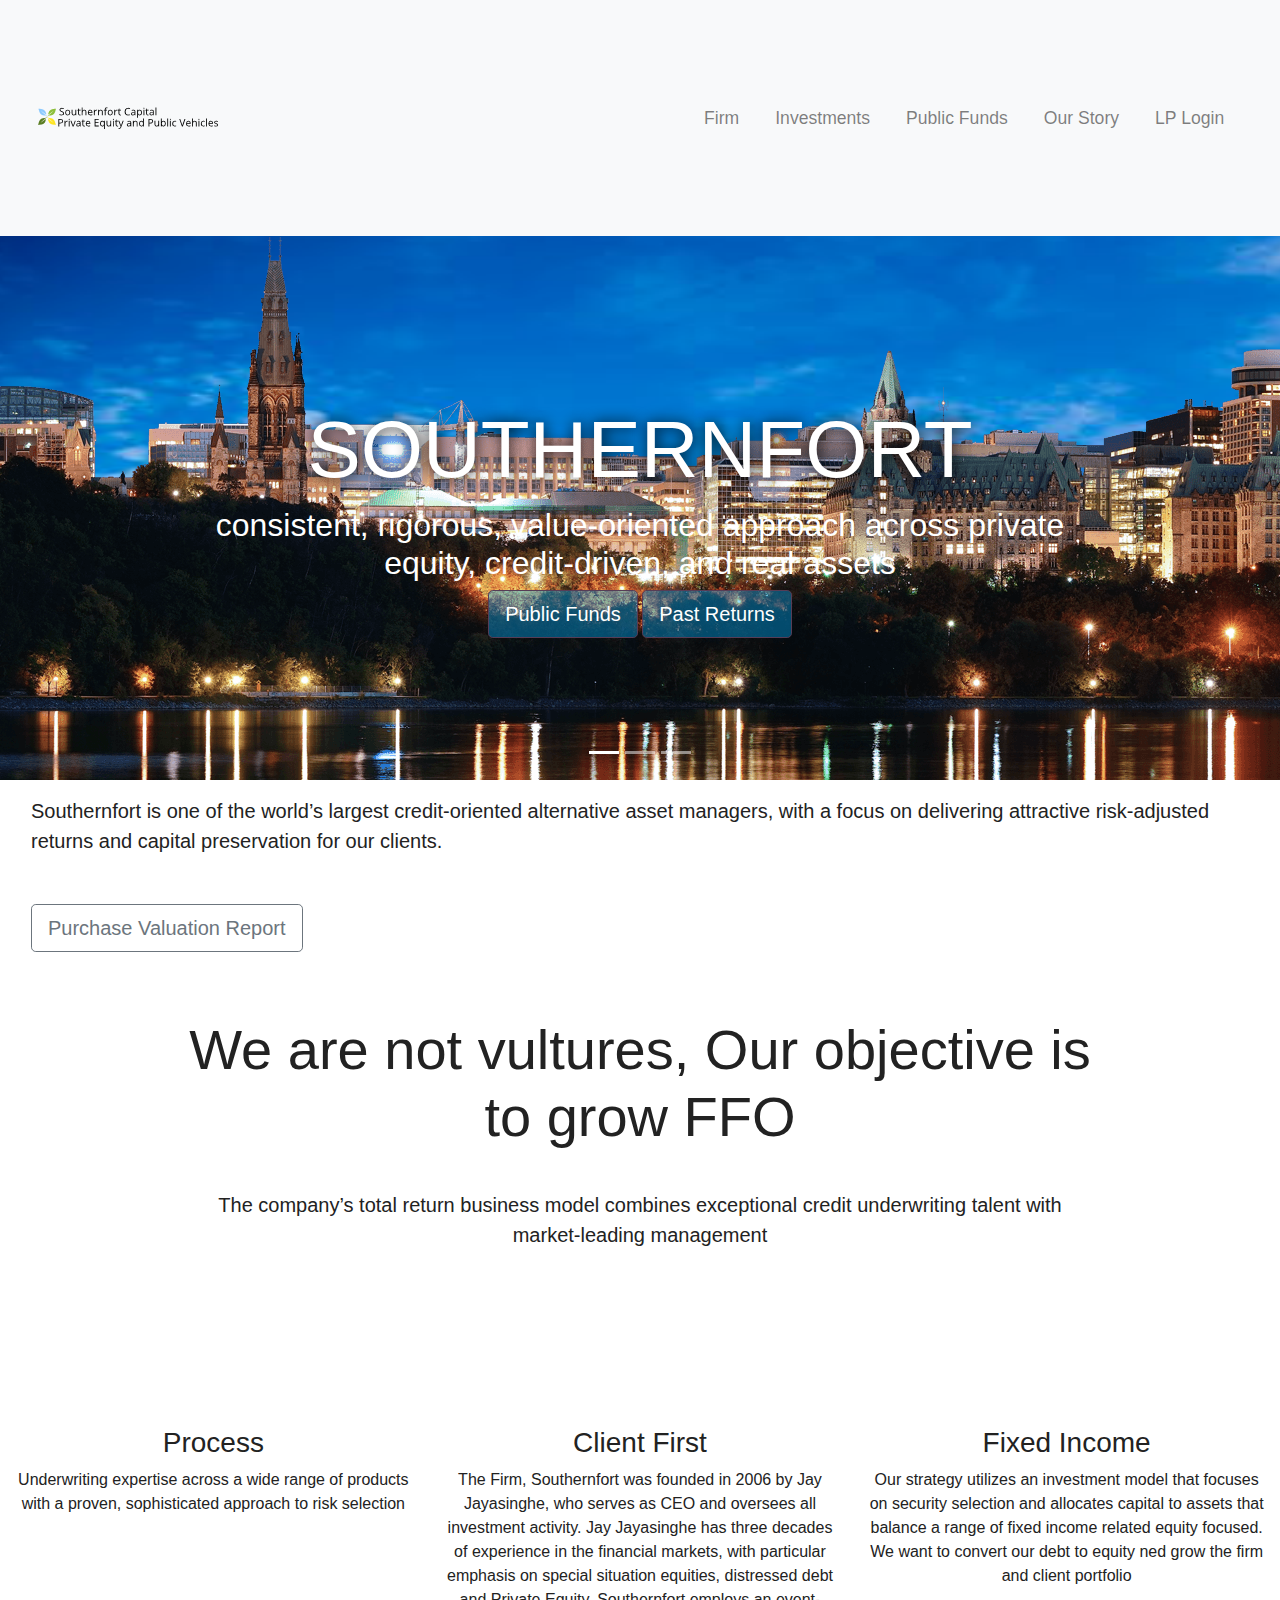
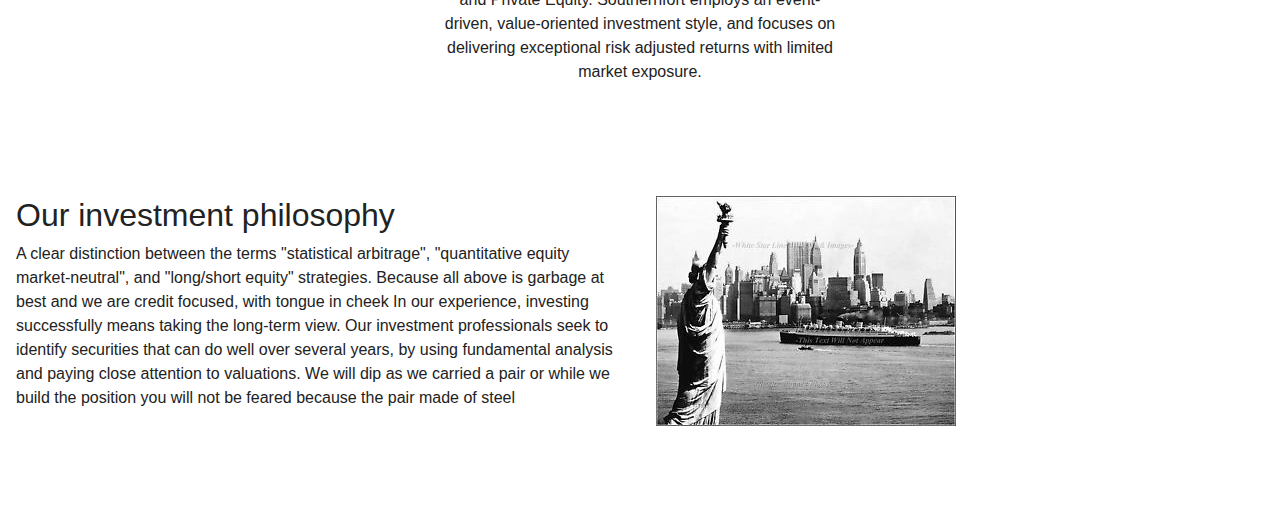
<file: index.html>
<!DOCTYPE html>
<html lang="en">
<head>
	<meta charset="utf-8">
	<meta name="viewport" content="width=device-width, initial-scale=1">
	<title>Southernfort Capital</title>
	<link rel="stylesheet" href="https://maxcdn.bootstrapcdn.com/bootstrap/4.0.0/css/bootstrap.min.css">
	<script src="https://ajax.googleapis.com/ajax/libs/jquery/3.3.1/jquery.min.js"></script>
	<script src="https://cdnjs.cloudflare.com/ajax/libs/popper.js/1.12.9/umd/popper.min.js"></script>
	<script src="https://maxcdn.bootstrapcdn.com/bootstrap/4.0.0/js/bootstrap.min.js"></script>
	<link rel="stylesheet" href="https://use.fontawesome.com/releases/v5.5.0/css/all.css" integrity="sha384-B4dIYHKNBt8Bc12p+WXckhzcICo0wtJAoU8YZTY5qE0Id1GSseTk6S+L3BlXeVIU" crossorigin="anonymous">
	<link href="style.css" rel="stylesheet">
</head>
<body>

<!-- Navigation -->
<nav class="navbar  navbar-expand-md navbar-light bg-light sticky-top">
<div class="container-fluid">
	<a class="navbar-brand" href="index.html"><img src="img/logo.png"></a>
	<button class="navbar-toggler" type="button" data-toggle="collapse" data-target="#navbarResponsive">
				<span  class="navbar-toggler-icon"></span>
			</button>
			<div class="collapse navbar-collapse" id="navbarResponsive">
					<ul class="navbar-nav ml-auto">
							<li class="nav-item"><a class="nav-link" href="Firm.html">Firm</a>
							</li>
							<li class="nav-item"><a class="nav-link" href="Investments.html">Investments</a>
							</li>
							<li class="nav-item"><a class="nav-link" href="PublicFunds.html">Public Funds</a>
							</li>
							<li class="nav-item"><a class="nav-link" href="OurStory.html">Our Story</a>
							</li>
							<li class="nav-item"><a class="nav-link" href="LPLogin.html">LP Login</a>
							</li>
						</ul>

			</div>
</nav>
</div>

<!--- Image Slider -->
<div id="slides" class="carousel slide" data-ride="carousel">
<ul class="carousel-indicators">
	<li data-target="#slides" data-slide-to="0" class="active"></li>
	<li data-target="#slides" data-slide-to="1"></li>
	<li data-target="#slides" data-slide-to="2"></li>
</ul>
<div class="carousel-inner"></div>
		<div class="carousel-item active">
			<img src="img/midtown.png">
			<div class="carousel-caption">
				<h1 class="display-2">Southernfort</h1>
				<h3> consistent, rigorous, value-oriented approach across private equity, credit-driven, and real assets </h3>
				<button onclick="location.href='https://www.eurocastleinv.com/'"  type="button" class="btn btn-primary  btn-lg">Public Funds</button>
					<button onclick="location.href='http://www.blackstonemortgagetrust.com/docs/librariesprovider5/presentation/bxmt-presentation-10-29-18.pdf'" type="button" class="btn btn-primary  btn-lg">Past Returns</button>
				 </div>
			<div class="carousel-item">
					<img src="img/midtown.png">
					<div class="carousel-item">
							<img src="img/midtown.png">
		</div>
		</div>
	</div>

</div>

<!--- Jumbotron -->
<div class="container-fluid">
	<div class=" rowJumbotron">
		<div class="col-xs-12" col-sm-12 col-md-9 col-lg-9 col-xl-10>
			<p class="lead">Southernfort is one of the world’s largest credit-oriented alternative asset managers, with a focus on delivering attractive risk-adjusted returns and capital preservation for our clients. </p>
		</div>
			<div class="col-xs-12 col-sm-12 col-md-3 col-lg-3 col-xl-2">
				<a href="Card.html"><button type="button" class="btn btn-outline-secondary
					btn-lg">Purchase Valuation Report </button></a>
			</div>
	</div>
</div>

<!--- Welcome Section -->
<div class="container-fluid padding">
<div class ="row welcome text-center">
<div class="col-12">
<h1 class="display-4"> We are not vultures, Our objective is to grow FFO</h1>
</div>
<hr> 
<div class="col-12">
<p class="lead">The company’s total return business model combines exceptional 
	credit underwriting talent with market-leading management <investment>
<risk></risk> </p>
</div>
</div>
</div>



<!--- Three Column Section -->
<div class="container-fluid padding">
<div class="row text-center padding">
	<div class="col-xs-12 col-sm-6 col-md-4">
		<i class="fas fa-city"></i>
		<h3>Process</h3>
		<p>Underwriting expertise across a wide 
			range of products with a proven, sophisticated approach to risk selection</p>
		</div> 
		<div class="col-xs12 col-sm-6 col-md-4">
				<i class="fas fa-coffee"></i>
				<h3>Client First</h3>
				<p> The Firm, Southernfort was founded in 2006 by Jay Jayasinghe, who serves as CEO and oversees all investment activity. 
					Jay Jayasinghe has three decades of experience in the financial markets, with particular emphasis on 
					special situation equities, distressed debt and Private Equity.
					Southernfort employs an event-driven, value-oriented investment style, and focuses on delivering 
					exceptional risk adjusted returns with limited market exposure.</p>

		</div>
		<div class="col-xs12 col-sm-6 col-md-4">
				<i class="fas fa-chart-line"></i>
			<h3>Fixed Income</h3>
			<p> Our strategy utilizes an investment model that focuses on security selection and 
				allocates capital to assets that balance a range of fixed income related 
				equity focused. We want to convert our debt to equity ned grow the firm and client portfolio</p>
			</div>
				<hr class="my-4">

</div>
</div>

<!--- Two Column Section -->
<div class="container-fluid padding">
<div class="row padding">
	<div class="col-md-12 col-lg-6">
		<h2>Our investment philosophy</h2>
		<p>A clear distinction between the terms "statistical arbitrage", 
		"quantitative equity market-neutral", and "long/short equity" strategies.
	Because all above is garbage at best and we are credit focused, with tongue in cheek
	In our experience, investing successfully means taking the long-term view. Our investment 
	professionals seek to identify securities that can do well over several years, by using 
	fundamental analysis and paying close attention to valuations. We will dip as we carried 
a pair or while we build the position you will not be feared because the pair made of steel</p>
	</div>
	<div class="col-lg-6">
		<img src="img/desk.png" class="img-fluid">
	</div>
</div>

</div>


</body>
</html>
</file>
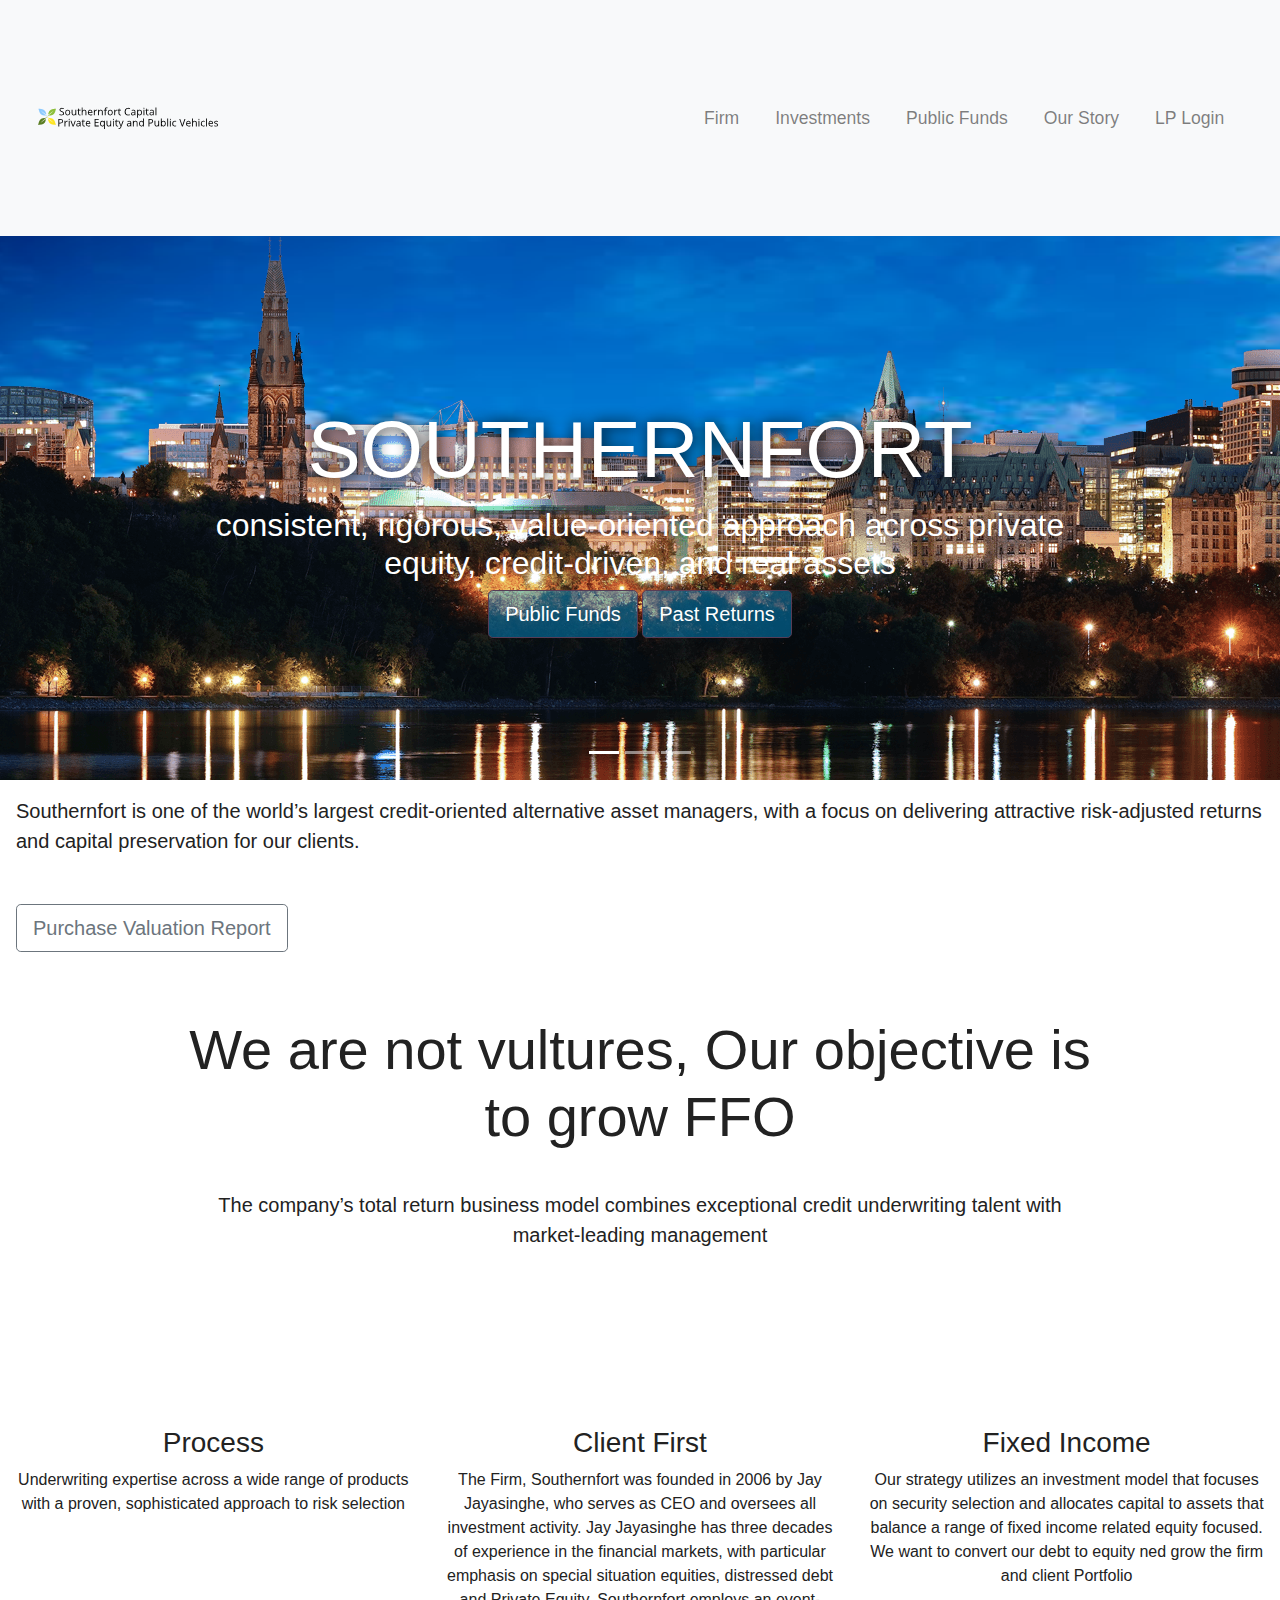
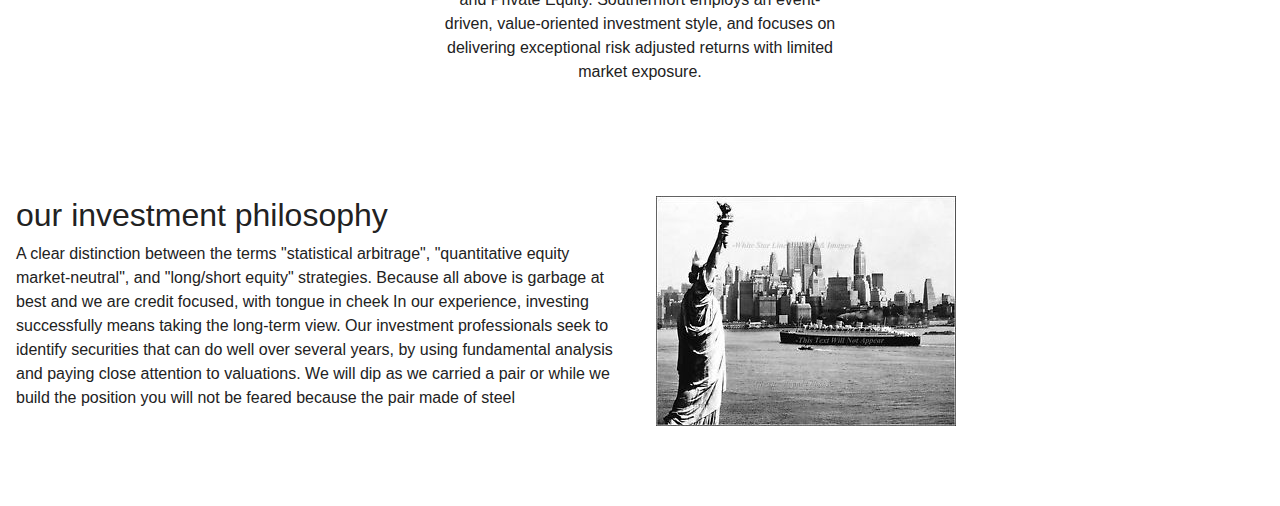
<file: Firm.html>
<!DOCTYPE html>
<html lang="en">
<head>
	<meta charset="utf-8">
	<meta name="viewport" content="width=device-width, initial-scale=1">
	<title>Southernfort Capital</title>
	<link rel="stylesheet" href="https://maxcdn.bootstrapcdn.com/bootstrap/4.0.0/css/bootstrap.min.css">
	<script src="https://ajax.googleapis.com/ajax/libs/jquery/3.3.1/jquery.min.js"></script>
	<script src="https://cdnjs.cloudflare.com/ajax/libs/popper.js/1.12.9/umd/popper.min.js"></script>
	<script src="https://maxcdn.bootstrapcdn.com/bootstrap/4.0.0/js/bootstrap.min.js"></script>
	<link rel="stylesheet" href="https://use.fontawesome.com/releases/v5.5.0/css/all.css" integrity="sha384-B4dIYHKNBt8Bc12p+WXckhzcICo0wtJAoU8YZTY5qE0Id1GSseTk6S+L3BlXeVIU" crossorigin="anonymous">
	<link href="style.css" rel="stylesheet">
</head>
<body>

<!-- Navigation -->
<nav class="navbar  navbar-expand-md navbar-light bg-light sticky-top">
<div class="container-fluid">
	<a class="navbar-brand" href="index.html"><img src="img/logo.png"></a>
	<button class="navbar-toggler" type="button" data-toggle="collapse" data-target="#navbarResponsive">
				<span  class="navbar-toggler-icon"></span>
			</button>
			<div class="collapse navbar-collapse" id="navbarResponsive">
					<ul class="navbar-nav ml-auto">
							<li class="nav-item"><a class="nav-link" href="Firm.html">Firm</a>
							</li>
							<li class="nav-item"><a class="nav-link" href="Investments.html">Investments</a>
							</li>
							<li class="nav-item"><a class="nav-link" href="PublicFunds.html">Public Funds</a>
							</li>
							<li class="nav-item"><a class="nav-link" href="OurStory.html">Our Story</a>
							</li>
							<li class="nav-item"><a class="nav-link" href="LPLogin.html">LP Login</a>
							</li>
						</ul>

			</div>
</nav>
</div>

<!--- Image Slider -->
<div id="slides" class="carousel slide" data-ride="carousel">
<ul class="carousel-indicators">
	<li data-target="#slides" data-slide-to="0" class="active"></li>
	<li data-target="#slides" data-slide-to="1"></li>
	<li data-target="#slides" data-slide-to="2"></li>
</ul>
<div class="carousel-inner"></div>
		<div class="carousel- item active">
			<img src="img/midtown.png">
			<div class="carousel-caption">
				<h1 class="display-2">Southernfort</h1>
				<h3> consistent, rigorous, value-oriented approach across private equity, credit-driven, and real assets </h3>
				<button type="button" class="btn btn-primary  btn-lg">Public Funds</button>
					<button type="button" class="btn btn-primary  btn-lg">Past Returns</button>
				 </div>
			<div class="carousel-item">
					<img src="img/midtown.png">
					<div class="carousel-item">
							<img src="img/midtown.png">
		</div>
		</div>
	</div>

</div>

<!--- Jumbotron -->
<div class="container-fluid">
	<div class=" row Jumbotron">
		<div class="col-xs-12" col-sm-12 col-md-9 col-lg-9 col-xl-10>
			<p class="lead">Southernfort is one of the world’s largest credit-oriented alternative asset managers, with a focus on delivering attractive risk-adjusted returns and capital preservation for our clients. </p>
		</div>
			<div class="col-xs-12 col-sm-12 col-md-3 col-lg-3 col-xl-2">
				<a href="#"><button type="button" class="btn btn-outline-secondary
					btn-lg">Purchase Valuation Report </button></a>
			</div>
	</div>
</div>

<!--- Welcome Section -->
<div class="container-fluid padding">
<div class ="row welcome text-center">
<div class="col-12">
<h1 class="display-4"> We are not vultures, Our objective is to grow FFO</h1>
</div>
<hr> 
<div class="col-12">
<p class="lead">The company’s total return business model combines exceptional 
	credit underwriting talent with market-leading management <investment>
<risk></risk> </p>
</div>
</div>
</div>



<!--- Three Column Section -->
<div class="container-fluid padding">
<div class="row text-center padding">
	<div class="col-xs-12 col-sm-6 col-md-4">
		<i class="fas fa-city"></i>
		<h3>Process</h3>
		<p>Underwriting expertise across a wide 
			range of products with a proven, sophisticated approach to risk selection</p>
		</div> 
		<div class="col-xs12 col-sm-6 col-md-4">
				<i class="fas fa-coffee"></i>
				<h3>Client First</h3>
				<p> The Firm, Southernfort was founded in 2006 by Jay Jayasinghe, who serves as CEO and oversees all investment activity. 
					Jay Jayasinghe has three decades of experience in the financial markets, with particular emphasis on 
					special situation equities, distressed debt and Private Equity.
					Southernfort employs an event-driven, value-oriented investment style, and focuses on delivering 
					exceptional risk adjusted returns with limited market exposure.</p>

		</div>
		<div class="col-xs12 col-sm-6 col-md-4">
				<i class="fas fa-chart-line"></i>
			<h3>Fixed Income</h3>
			<p> Our strategy utilizes an investment model that focuses on security selection and 
				allocates capital to assets that balance a range of fixed income related 
				equity focused. We want to convert our debt to equity ned grow the firm and client Portfolio</p>
			</div>
				<hr class="my-4">

</div>
</div>

<!--- Two Column Section -->
<div class="container-fluid padding">
<div class="row padding">
	<div class="col-md-12 col-lg-6">
		<h2>our investment philosophy</h2>
		<p>A clear distinction between the terms "statistical arbitrage", 
		"quantitative equity market-neutral", and "long/short equity" strategies.
	Because all above is garbage at best and we are credit focused, with tongue in cheek
	In our experience, investing successfully means taking the long-term view. Our investment 
	professionals seek to identify securities that can do well over several years, by using 
	fundamental analysis and paying close attention to valuations. We will dip as we carried 
a pair or while we build the position you will not be feared because the pair made of steel</p>
	</div>
	<div class="col-lg-6">
		<img src="img/desk.png" class="img-fluid">
	</div>
</div>

</div>


</body>
</html>
</file>
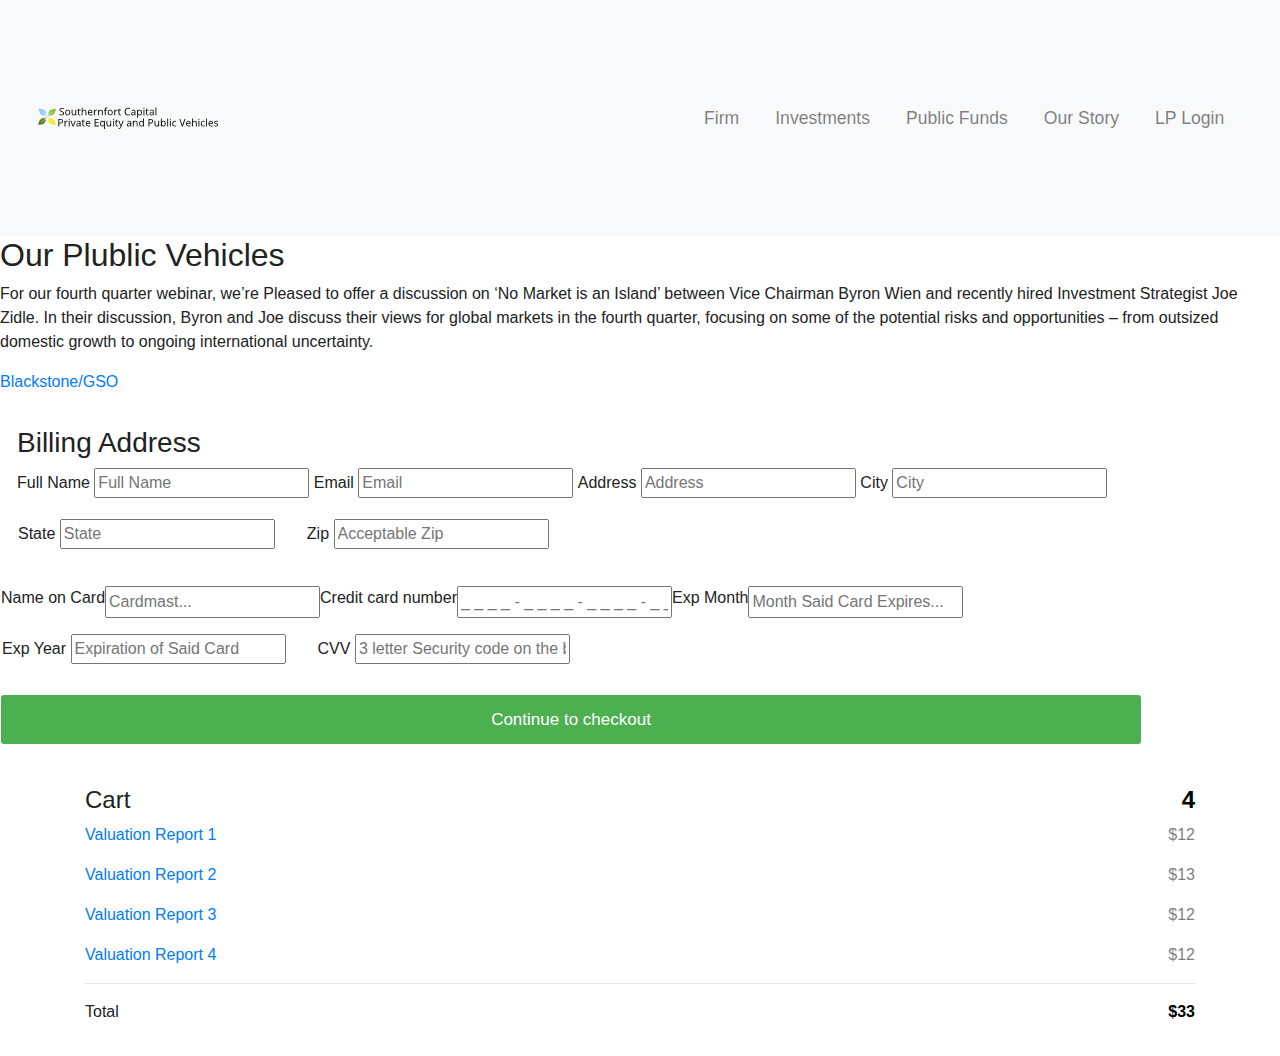
<file: Investments.html>
<!DOCTYPE html>
<html lang="en">
<head>
	<meta charset="utf-8">
	<meta name="viewport" content="width=device-width, initial-scale=1">
	<title>Southernfort Capital</title>
	<link rel="stylesheet" href="https://maxcdn.bootstrapcdn.com/bootstrap/4.0.0/css/bootstrap.min.css">
	<script src="https://ajax.googleapis.com/ajax/libs/jquery/3.3.1/jquery.min.js"></script>
	<script src="https://cdnjs.cloudflare.com/ajax/libs/popper.js/1.12.9/umd/popper.min.js"></script>
	<script src="https://maxcdn.bootstrapcdn.com/bootstrap/4.0.0/js/bootstrap.min.js"></script>
	<link rel="stylesheet" href="https://use.fontawesome.com/releases/v5.5.0/css/all.css" integrity="sha384-B4dIYHKNBt8Bc12p+WXckhzcICo0wtJAoU8YZTY5qE0Id1GSseTk6S+L3BlXeVIU" crossorigin="anonymous">
	<link href="style.css" rel="stylesheet">
</head>
<body>
        <nav class="navbar  navbar-expand-md navbar-light bg-light sticky-top">
                <div class="container-fluid">
                    <a class="navbar-brand" href="index.html"><img src="img/logo.png"></a>
                    <button class="navbar-toggler" type="button" data-toggle="collapse" data-target="#navbarResponsive">
                                <span  class="navbar-toggler-icon"></span>
                            </button>
                            <div class="collapse navbar-collapse" id="navbarResponsive">
                                <ul class="navbar-nav ml-auto">
                                    <li class="nav-item"><a class="nav-link" href="Firm.html">Firm</a>
                                    </li>
                                    <li class="nav-item"><a class="nav-link" href="Investments.html">Investments</a>
                                    </li>
                                    <li class="nav-item"><a class="nav-link" href="Publicfunds.html">Public Funds</a>
                                    </li>
                                    <li class="nav-item"><a class="nav-link" href="Ourstory.html">Our Story</a>
                                    </li>
                                    <li class="nav-item"><a class="nav-link" href="LPLogin.html">LP Login</a>
                                    </li>
                                </ul>
                
                            </div>
                </nav>
                </div>
                <body>

                        <h2>Our Plublic Vehicles</h2>
                        <p>For our fourth quarter webinar, we’re Pleased to offer a discussion on ‘No Market is an Island’ between Vice Chairman Byron Wien and recently hired Investment Strategist Joe Zidle. In their discussion, Byron and Joe discuss their views for global markets in the fourth quarter, focusing on some of the potential risks and opportunities – from outsized domestic growth to ongoing international uncertainty.</p>
                        <a href="https://www.blackstone.com/insights/article/byron-wiens-quarterly-webcast-no-market-is-an-island" title="Blackstone/GSO">Blackstone/GSO</a>
                        
                        </body>

                        <div class="row">
                                <div class="col-75">
                                  <div class="container">
                                    <form action="/action_page.php">
                              
                                      <div class="row">
                                        <div class="col-50">
                                          <h3>Billing Address</h3>
                                          <label for="fname"><i class="fa fa-user"></i> Full Name</label>
                                          <input type="text" id="fname" name="firstname" placeholder="Full Name">
                                          <label for="email"><i class="fa fa-envelope"></i> Email</label>
                                          <input type="text" id="email" name="email" placeholder="Email">
                                          <label for="adr"><i class="fa fa-address-card-o"></i> Address</label>
                                          <input type="text" id="adr" name="address" placeholder="Address">
                                          <label for="city"><i class="fa fa-institution"></i> City</label>
                                          <input type="text" id="city" name="city" placeholder="City">
                              
                                          <div class="row">
                                            <div class="col-50">
                                              <label for="state">State</label>
                                              <input type="text" id="state" name="state" placeholder="State">
                                            </div>
                                            <div class="col-50">
                                              <label for="zip">Zip</label>
                                              <input type="text" id="zip" name="zip" placeholder="Acceptable Zip">
                                            </div>
                                          </div>
                                        </div>
                              
                                          <label for="cname">Name on Card</label>
                                          <input type="text" id="cname" name="cardname" placeholder="Cardmast...">
                                          <label for="ccnum">Credit card number</label>
                                          <input type="text" id="ccnum" name="cardnumber" placeholder="_ _ _ _ - _ _ _ _ - _ _ _ _ - _ _ _ _">
                                          <label for="expmonth">Exp Month</label>
                                          <input type="text" id="expmonth" name="expmonth" placeholder="Month Said Card Expires...">
                              
                                          <div class="row">
                                            <div class="col-50">
                                              <label for="expyear">Exp Year</label>
                                              <input type="text" id="expyear" name="expyear" placeholder="Expiration of Said Card">
                                            </div>
                                            <div class="col-50">
                                              <label for="cvv">CVV</label>
                                              <input type="text" id="cvv" name="cvv" placeholder="3 letter Security code on the back of said card...">
                                            </div>
                                          </div>
                                        </div>
                              
                                      </div>
                                      <input type="submit" value="Continue to checkout" class="btnn">
                                    </form>
                                  </div>
                                </div>
                              
                                <div class="col-25">
                                  <div class="container">
                                    <h4>Cart 
                                      <span class="price" style="color:black">
                                        <i class="fa fa-shopping-cart"></i> 
                                        <b>4</b>
                                      </span>
                                    </h4>
                                    <p><a href="file://C:\Users\jay\Desktop\ChooseToCode\Project2\pdf\T1a-232f18-solns.pdf">
                                        Valuation Report 1</a> <span class="price">$12</span></p>
                                    <p><a href="file://C:\Users\jay\Desktop\ChooseToCode\Project2\pdf\T1b-232f18-solns.pdf">
                                        Valuation Report 2</a> <span class="price">$13</span></p>
                                    <p><a href="file://C:\Users\jay\Desktop\ChooseToCode\Project2\pdf\T2a_232_f18-solns.pdf">
                                        Valuation Report 3</a> <span class="price">$12</span></p>
                                    <p><a href="file://C:\Users\jay\Desktop\ChooseToCode\Project2\pdf\T2b_232_f18-solns.pdf">
                                        Valuation Report 4</a> <span class="price">$12</span></p>
                                    <hr>
                                    <p>Total <span class="price" style="color:black"><b>$33</b></span></p>
                                  </div>
                                </div>
                              </div>
</file>
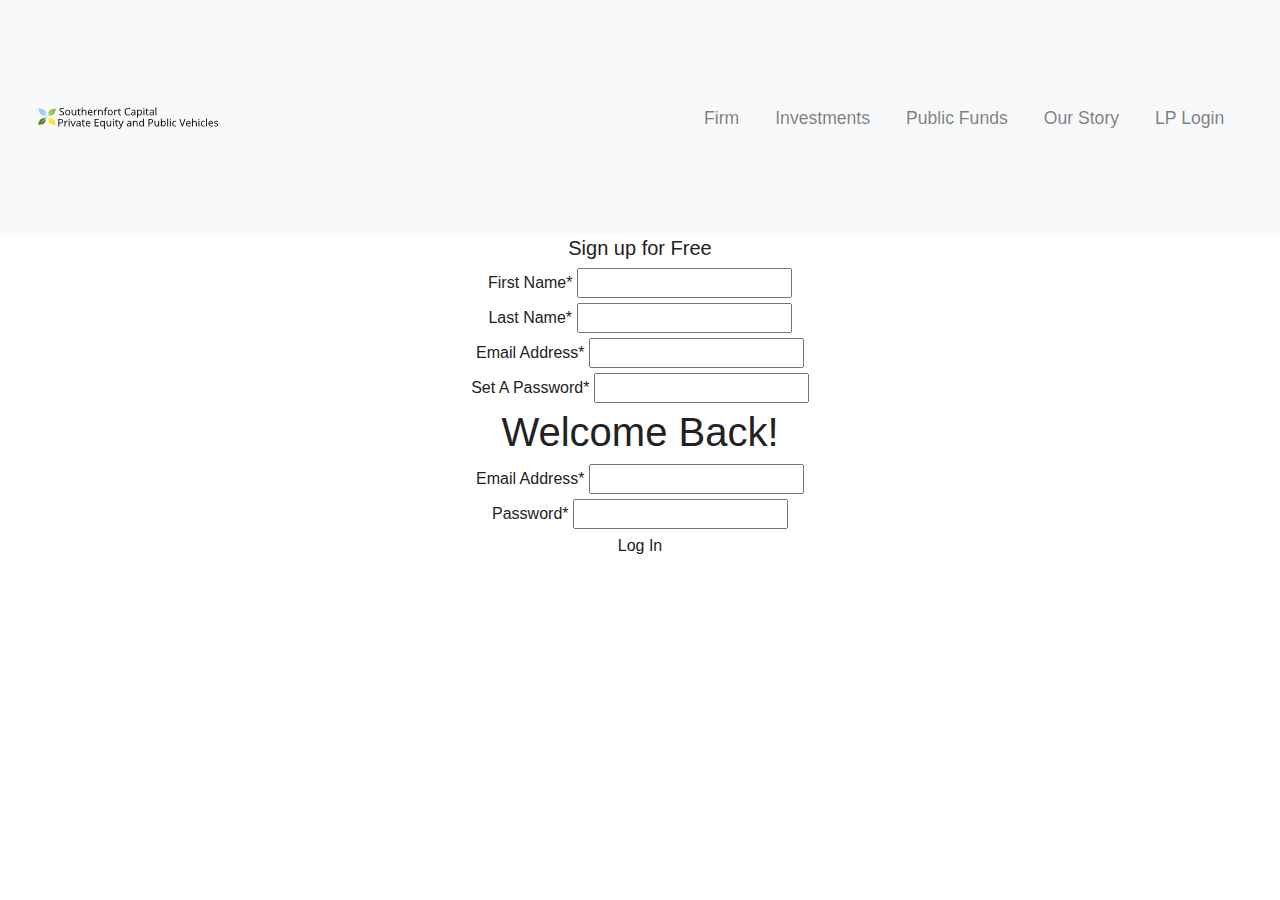
<file: LPLogin.html>
<!DOCTYPE html>
<html lang="en">
<head>
	<meta charset="utf-8">
	<meta name="viewport" content="width=device-width, initial-scale=1">
	<title>Southernfort Capital</title>
	<link rel="stylesheet" href="https://maxcdn.bootstrapcdn.com/bootstrap/4.0.0/css/bootstrap.min.css">
	<script src="https://ajax.googleapis.com/ajax/libs/jquery/3.3.1/jquery.min.js"></script>
	<script src="https://cdnjs.cloudflare.com/ajax/libs/popper.js/1.12.9/umd/popper.min.js"></script>
	<script src="https://maxcdn.bootstrapcdn.com/bootstrap/4.0.0/js/bootstrap.min.js"></script>
	<link rel="stylesheet" href="https://use.fontawesome.com/releases/v5.5.0/css/all.css" integrity="sha384-B4dIYHKNBt8Bc12p+WXckhzcICo0wtJAoU8YZTY5qE0Id1GSseTk6S+L3BlXeVIU" crossorigin="anonymous">
	<link href="style.css" rel="stylesheet">
</head>
<body>

<!-- Navigation -->
<nav class="navbar  navbar-expand-md navbar-light bg-light sticky-top">
<div class="container-fluid">
	<a class="navbar-brand" href="index.html"><img src="img/logo.png"></a>
	<button class="navbar-toggler" type="button" data-toggle="collapse" data-target="#navbarResponsive">
				<span  class="navbar-toggler-icon"></span>
			</button>
			<div class="collapse navbar-collapse" id="navbarResponsive">
					<ul class="navbar-nav ml-auto">
							<li class="nav-item"><a class="nav-link" href="Firm.html">Firm</a>
							</li>
							<li class="nav-item"><a class="nav-link" href="Investments.html">Investments</a>
							</li>
							<li class="nav-item"><a class="nav-link" href="PublicFunds.html">Public Funds</a>
							</li>
							<li class="nav-item"><a class="nav-link" href="OurStory.html">Our Story</a>
							</li>
							<li class="nav-item"><a class="nav-link" href="LPLogin.html">LP Login</a>
							</li>
						</ul>

			</div>
</nav>
</div>
<div class="form">
      
		
		
		<div class="tab-content">
		  <div id="signup">   
			<h5>Sign up for Free</h5>
			
			<form action="/" method="post">
			
			<div class="top-row">
			  <div class="field-wrap">
				<label>
				  First Name<span class="req">*</span>
				</label>
				<input type="text" required autocomplete="off" />
			  </div>
		  
			  <div class="field-wrap">
				<label>
				  Last Name<span class="req">*</span>
				</label>
				<input type="text"required autocomplete="off"/>
			  </div>
			</div>
  
			<div class="field-wrap">
			  <label>
				Email Address<span class="req">*</span>
			  </label>
			  <input type="email"required autocomplete="off"/>
			</div>
			
			<div class="field-wrap">
			  <label>
				Set A Password<span class="req">*</span>
			  </label>
			  <input type="password"required autocomplete="off"/>
			</div>
			
			
			
			</form>
  
		  </div>
		  
		  <div id="login">   
			<h1>Welcome Back!</h1>
			
			<form action="/" method="post">
			
			  <div class="field-wrap">
			  <label>
				Email Address<span class="req">*</span>
			  </label>
			  <input type="email"required autocomplete="off"/>
			</div>
			
			<div class="field-wrap">
			  <label>
				Password<span class="req">*</span>
			  </label>
			  <input type="password"required autocomplete="off"/>
			</div>
			
			
			
			<buttton class="button button-block"/>Log In</buttton>
			
			</form>
  
		  </div>
		  
		</div>
		
  </div>
</file>
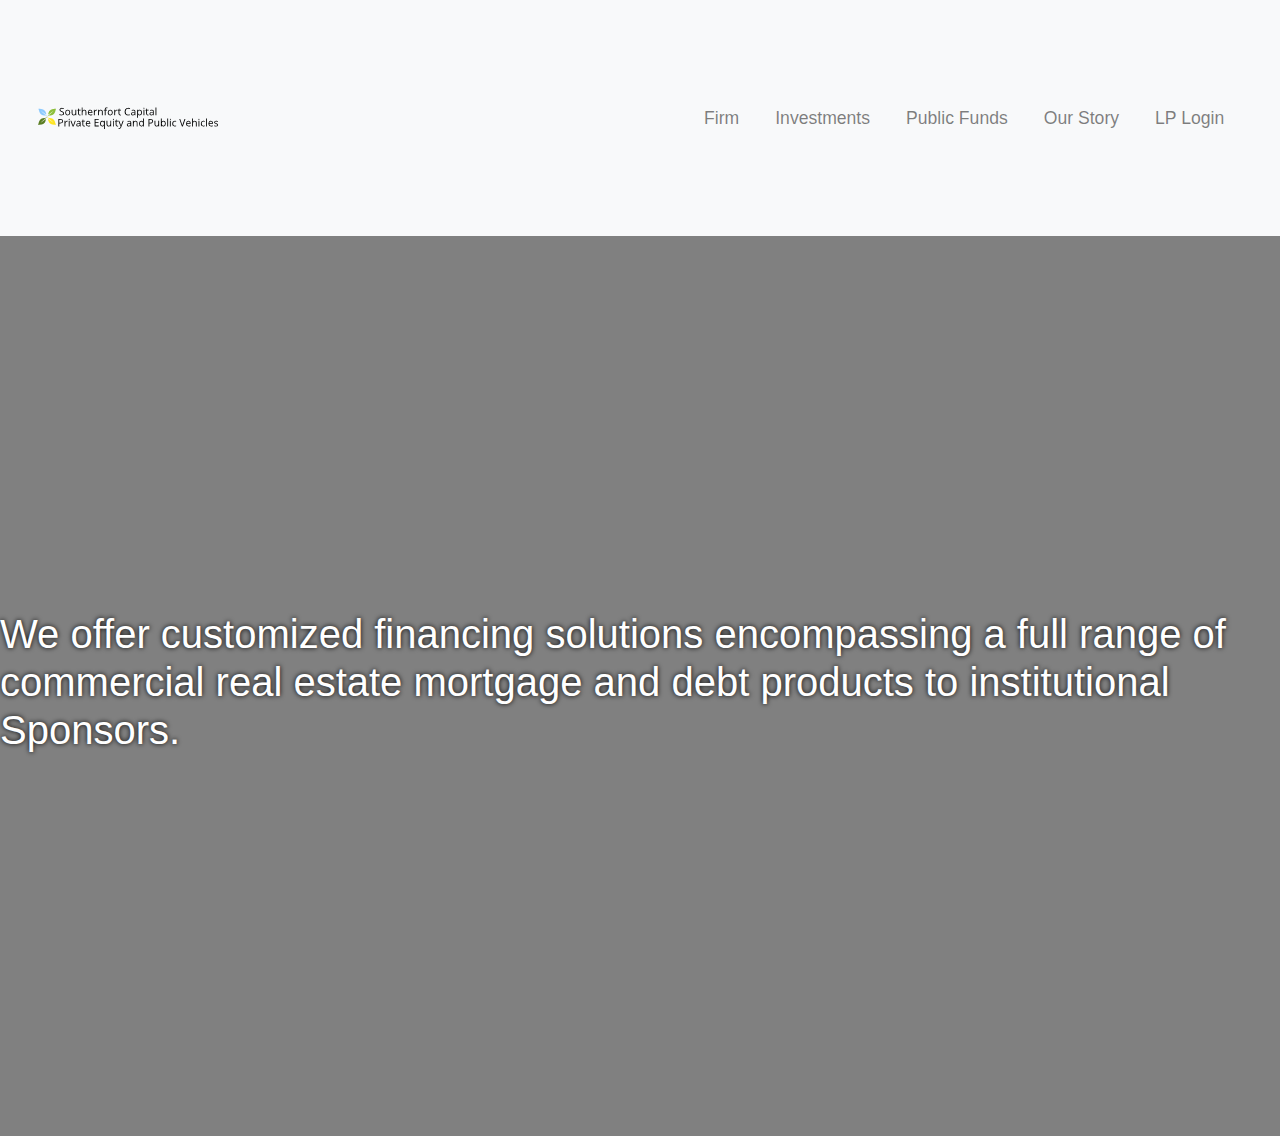
<file: Ourstory.html>
<!DOCTYPE html>
<html lang="en">
<head>
	<meta charset="utf-8">
	<meta name="viewport" content="width=device-width, initial-scale=1">
	<title>Southernfort Capital</title>
	<link rel="stylesheet" href="https://maxcdn.bootstrapcdn.com/bootstrap/4.0.0/css/bootstrap.min.css">
	<script src="https://ajax.googleapis.com/ajax/libs/jquery/3.3.1/jquery.min.js"></script>
	<script src="https://cdnjs.cloudflare.com/ajax/libs/popper.js/1.12.9/umd/popper.min.js"></script>
	<script src="https://maxcdn.bootstrapcdn.com/bootstrap/4.0.0/js/bootstrap.min.js"></script>
	<link rel="stylesheet" href="https://use.fontawesome.com/releases/v5.5.0/css/all.css" integrity="sha384-B4dIYHKNBt8Bc12p+WXckhzcICo0wtJAoU8YZTY5qE0Id1GSseTk6S+L3BlXeVIU" crossorigin="anonymous">
	<link href="style.css" rel="stylesheet">
</head>
<body>

<!-- Navigation -->
<nav class="navbar  navbar-expand-md navbar-light bg-light sticky-top">
<div class="container-fluid">
	<a class="navbar-brand" href="index.html"><img src="img/logo.png"></a>
	<button class="navbar-toggler" type="button" data-toggle="collapse" data-target="#navbarResponsive">
				<span  class="navbar-toggler-icon"></span>
			</button>
			<div class="collapse navbar-collapse" id="navbarResponsive">
					<ul class="navbar-nav ml-auto">
							<li class="nav-item"><a class="nav-link" href="Firm.html">Firm</a>
							</li>
							<li class="nav-item"><a class="nav-link" href="Investments.html">Investments</a>
							</li>
							<li class="nav-item"><a class="nav-link" href="PublicFunds.html">Public Funds</a>
							</li>
							<li class="nav-item"><a class="nav-link" href="OurStory.html">Our Story</a>
							</li>
							<li class="nav-item"><a class="nav-link" href="LPLogin.html">LP Login</a>
							</li>
						</ul>

			</div>
</nav>
</div>
<main class="wrapper">
	
	<section class="section static">
	  <h1>We offer customized financing solutions encompassing a full range of commercial real estate mortgage and debt products to institutional Sponsors.</h1>
	</section>
		
  </main>
</file>
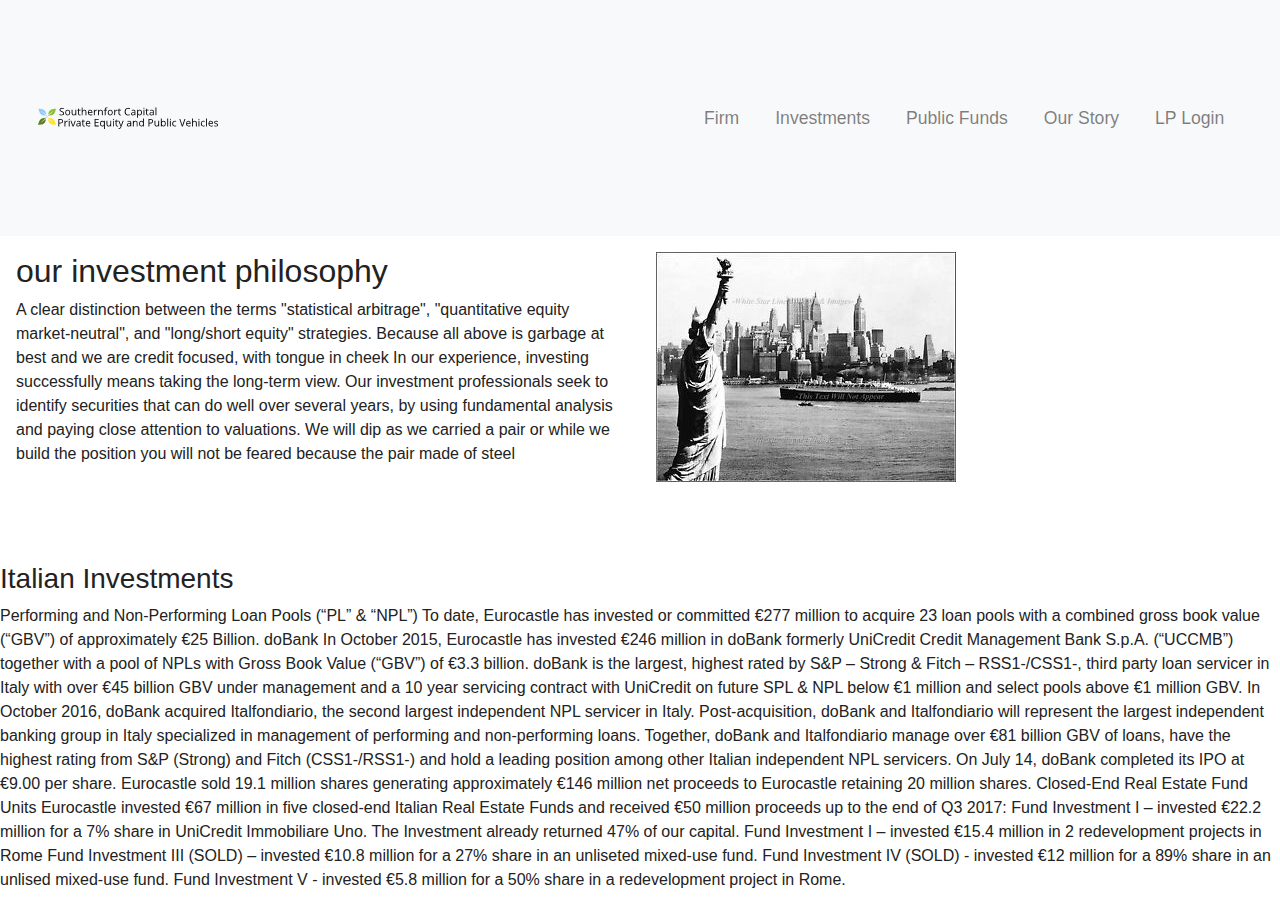
<file: Publicfunds.html>
<!DOCTYPE html>
<html lang="en">
<head>
	<meta charset="utf-8">
	<meta name="viewport" content="width=device-width, initial-scale=1">
	<title>Southernfort Capital</title>
	<link rel="stylesheet" href="https://maxcdn.bootstrapcdn.com/bootstrap/4.0.0/css/bootstrap.min.css">
	<script src="https://ajax.googleapis.com/ajax/libs/jquery/3.3.1/jquery.min.js"></script>
	<script src="https://cdnjs.cloudflare.com/ajax/libs/popper.js/1.12.9/umd/popper.min.js"></script>
	<script src="https://maxcdn.bootstrapcdn.com/bootstrap/4.0.0/js/bootstrap.min.js"></script>
	<link rel="stylesheet" href="https://use.fontawesome.com/releases/v5.5.0/css/all.css" integrity="sha384-B4dIYHKNBt8Bc12p+WXckhzcICo0wtJAoU8YZTY5qE0Id1GSseTk6S+L3BlXeVIU" crossorigin="anonymous">
	<link href="style.css" rel="stylesheet">
</head>
<body>
        <nav class="navbar  navbar-expand-md navbar-light bg-light sticky-top">
                <div class="container-fluid">
                    <a class="navbar-brand" href="index.html"><img src="img/logo.png"></a>
                    <button class="navbar-toggler" type="button" data-toggle="collapse" data-target="#navbarResponsive">
                                <span  class="navbar-toggler-icon"></span>
                            </button>
                            <div class="collapse navbar-collapse" id="navbarResponsive">
                                <ul class="navbar-nav ml-auto">
                                    <li class="nav-item"><a class="nav-link" href="Firm.html">Firm</a>
                                    </li>
                                    <li class="nav-item"><a class="nav-link" href="Investments.html">Investments</a>
                                    </li>
                                    <li class="nav-item"><a class="nav-link" href="PublicFunds.html">Public Funds</a>
                                    </li>
                                    <li class="nav-item"><a class="nav-link" href="OurStory.html">Our Story</a>
                                    </li>
                                    <li class="nav-item"><a class="nav-link" href="LPLogin.html">LP Login</a>
                                    </li>
                                </ul>
                
                            </div>
                </nav>
                </div>
                <div class="container-fluid padding">
                    <div class="row padding">
                        <div class="col-md-12 col-lg-6">
                            <h2>our investment philosophy</h2>
                            <p>A clear distinction between the terms "statistical arbitrage", 
                            "quantitative equity market-neutral", and "long/short equity" strategies.
                        Because all above is garbage at best and we are credit focused, with tongue in cheek
                        In our experience, investing successfully means taking the long-term view. Our investment 
                        professionals seek to identify securities that can do well over several years, by using 
                        fundamental analysis and paying close attention to valuations. We will dip as we carried 
                    a pair or while we build the position you will not be feared because the pair made of steel</p>
                        </div>
                        <div class="col-lg-6">
                            <img src="img/desk.png" class="img-fluid">
                        </div>
                    </div>
                    
                    </div>
                    <h3>Italian Investments <a href="https://www.eurocastleinv.com/investment-portfolio/current-investments/italian-investments"></a></h3>
                    <p>Performing and Non-Performing Loan Pools (“PL” & “NPL”)
                            To date, Eurocastle has invested or committed €277 million to acquire 23 loan pools with a combined gross book value (“GBV”) of approximately €25 Billion.
                            
                            doBank
                            In October 2015, Eurocastle has invested €246 million in doBank formerly UniCredit Credit Management Bank S.p.A. (“UCCMB”) together with a pool of NPLs with Gross Book Value (“GBV”) of €3.3 billion. doBank is the largest, highest rated by S&P – Strong & Fitch – RSS1-/CSS1-, third party loan servicer in Italy with over €45 billion GBV under management and a 10 year servicing contract with UniCredit on future SPL & NPL below €1 million and select pools above €1 million GBV.
                            
                            In October 2016, doBank acquired Italfondiario, the second largest independent NPL servicer in Italy. Post-acquisition, doBank and Italfondiario will represent the largest independent banking group in Italy specialized in management of performing and non-performing loans. Together, doBank and Italfondiario manage over €81 billion GBV of loans, have the highest rating from S&P (Strong) and Fitch (CSS1-/RSS1-) and hold a leading position among other Italian independent NPL servicers.
                            
                            On July 14, doBank completed its IPO at €9.00 per share. Eurocastle sold 19.1 million shares generating approximately €146 million net proceeds to Eurocastle retaining 20 million shares.
                            
                            Closed-End Real Estate Fund Units
                            Eurocastle invested €67 million in five closed-end Italian Real Estate Funds and received €50 million proceeds up to the end of Q3 2017:
                            
                            Fund Investment I – invested €22.2 million for a 7% share in UniCredit Immobiliare Uno. The Investment already returned 47% of our capital.
                            Fund Investment I – invested €15.4 million in 2 redevelopment projects in Rome
                            Fund Investment III (SOLD) – invested €10.8 million for a 27% share in an unliseted mixed-use fund.
                            Fund Investment IV (SOLD) - invested €12 million for a 89% share in an unlised mixed-use fund.
                            Fund Investment V - invested €5.8 million for a 50% share in a redevelopment project in Rome.</p>
</file>
<file: style.css>
html, body {
  height: 100%;
  width: 100%;
  font-family: 'poppins', sans-serif;
  color: #222;
} 
.navbar {
  padding: .8rem;
}
.navbar-nav li {
  padding-right: 20px;
}
.nav-link {
  font-size: 1.1em !important
}
.carousel-inner img {
  width: 100%;
  height: 100%;
}
.carousel-caption {
  position: absolute;
  top: 50%;
  transform: translateY(-50%);
}

.carousel-caption h1 {
  font-size: 500%;
  text-transform: uppercase;
  text-shadow: 1px 1px 15px rgb(0, 0, 0);
}
.carousel-caption h3 {
  font-size:  200%;
  font-weight: 500%;
  text-shadow: 1px 1px 10px rgb(0, 0, 0)
  padding-bottom 1rem;
}

.btn-primary {
  background-color: rgb(0, 174, 255, 0.39);
  border: 1px solid #563d56;
}

.btn-primary:hover {
  background-color: rgba(121, 209, 250, 0.39);
  border: 1px solid rgba(121, 209, 250, 0.39);
}

.jumbotron {
  padding: 1rem;
  border-radius: 0;
}

.padding {
  padding-bottom: 2rem;
}

.welcome {
  width: 75%;
  margin: 0 auto;
  padding-top: 2rem;
}

.welcome hr {
  border-top: 2px solid rgb(2, 6, 59);
  width-top: .3rem;
  margin-bottom: 1rem;
}

.fa-city {
  color: #575656
}
.fa-coffee {
  color: #3b1a03
}

.fa-chart-line {
  color: #000000
}
.fa-city, .fa-coffee, .fa-chart-line {
  font-size: 4em;
  margin: 1rem;
}

footer {
  background-color: darkgrey;
  color: #d5d5d6;
  padding-top: 2rem;
}
hr.light {
  border-top: 1px solid #bdbdbd
  width
}

.card {

}

.card-head {
  position: relative;
  height: 252px;

}
.carousel-item {
  transition: -webkit-transform 0.5s ease;
  transition: transform 0.5s ease;
  transition: transform 0.5s ease, -webkit-transform 0.5s ease;
  -webkit-backface-visibility: visible;
  backface-visibility: visible;
}

figure {
  position: relative;
  width: 100%;
  height: 60%;
  margin: 0!important;
}
.fixed-wrap {
  clip: rect(0, auto, auto, 0);
  position: absolute;
  top: 0;
  left: 0;
  width: 100%;
  height: 100%;
}
#fixed {
  position: fixed;
  display: block;
  top: 0;
  left: 0;
  width: 100%;
  height: 100%;
  background-size: cover;
  background-position: center center;
  -webkit-transform: translateZ(0);
          transform: translateZ(0);
  will-change: transform;
}
/*--- Bootstrap Padding Fix --*/
[class*="col-"] {
    padding: 1rem;
}

/* Tiny reset thingy */
body,html{margin:0;padding:0;}

.wrapper {
  /* The height needs to be set to a fixed value for the effect to work.
   * 100vh is the full height of the viewport. */
  height: 100vh;
  /* The scaling of the images would add a horizontal scrollbar, so disable x overflow. */
  overflow-x: hidden;
  /* Enable scrolling on the page. */
  overflow-y: auto;
  /* Set the perspective to 2px. This is essentailly the simulated distance from the viewport to transformed objects.*/
  perspective: 2px;
}

.section {
  /* Needed for children to be absolutely positioned relative to the parent. */
  position: relative;
  /* The height of the container. Must be set, but it doesn't really matter what the value is. */
  height: 100vh;
  
  /* For text formatting. */
  display: flex;
  align-items: center;
  justify-content: center;
  color: white;
  text-shadow: 0 0 5px #000;
}

.parallax::after {
  /* Display and position the pseudo-element */
  content: " ";
  position: absolute;
  top: 0;
  right: 0;
  bottom: 0;
  left: 0;
  
  /* Move the pseudo-element back away from the camera,
   * then scale it back up to fill the viewport.
   * Because the pseudo-element is further away, it appears to move more slowly, like in real life. */
  transform: translateZ(-1px) scale(1.5);
  /* Force the background image to fill the whole element. */
  background-size: 100%;
  /* Keep the image from overlapping sibling elements. */ 
  z-index: -1;
}


.static {
  background-color: gray;
}
.btn-primary {
  background-color: rgb(0, 174, 255, 0.39);
  border: 1px solid #563d56;
}

.btn-primary:hover {
  background-color: rgba(121, 209, 250, 0.39);
  border: 1px solid rgba(121, 209, 250, 0.39);
}


.btn:hover {
  background-color: rgba(121, 209, 250, 0.39);
}

span.price {
  float: right;
  color: grey;
}


@media (max-width: 800px) {
  .row {
    flex-direction: column-reverse;
  }
  .col-25 {
    margin-bottom: 20px;
  }
}

.btnn {
  background-color: #4CAF50;
  color: white;
  padding: 12px;
  margin: 10px 0;
  border: none;
  width: 100%;
  border-radius: 3px;
  cursor: pointer;
  font-size: 17px;
}

.btnn:hover {
  background-color: #45a049;
}

span.price {
  float: right;
  color: Grey;
}

.form
{
  text-align: center
}
</file>
